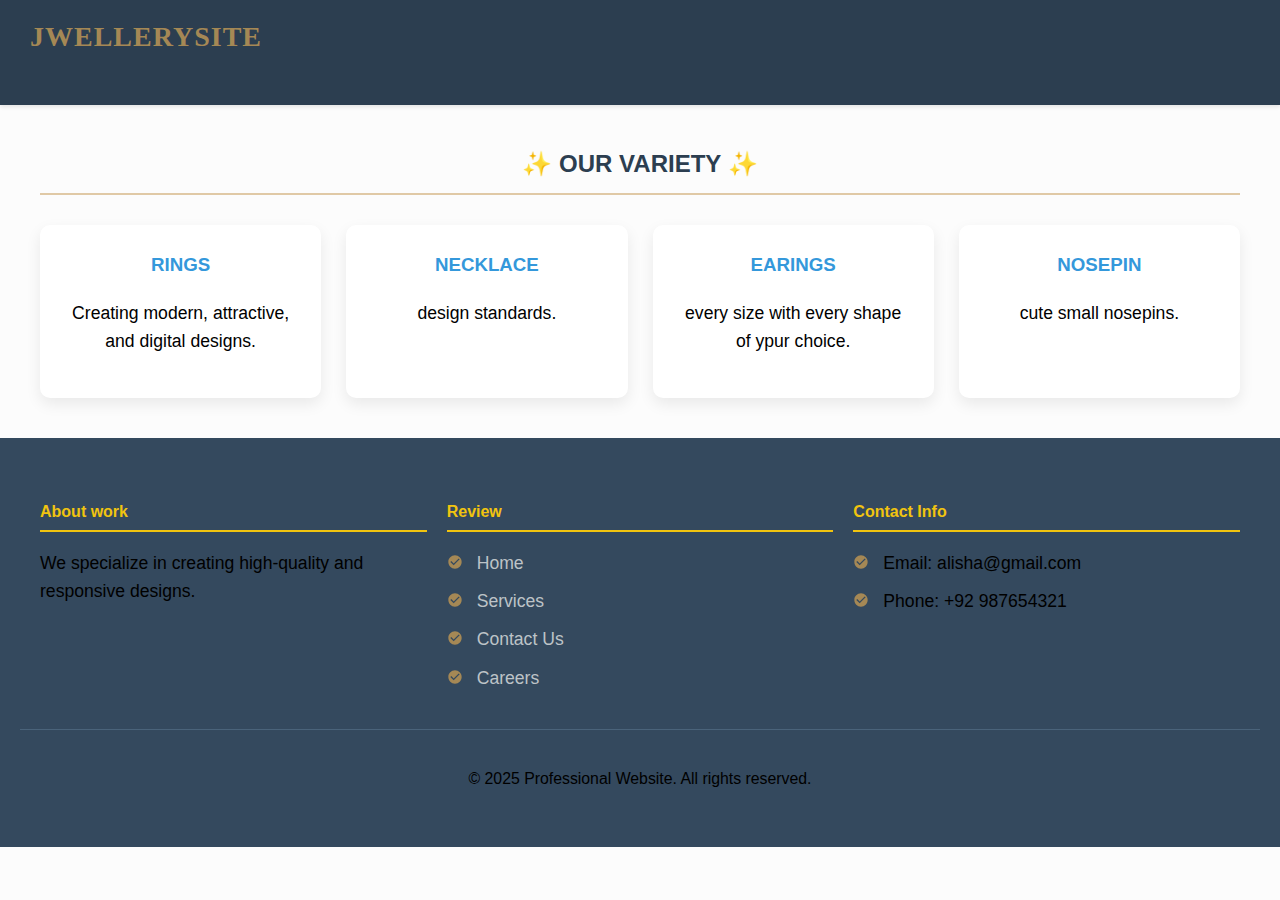
<file: index.html>
<!DOCTYPE html>
<html lang="en">
<head>
    <meta charset="UTF-8">
    <meta name="viewport" content="width=device-width, initial-scale=1.0">
    <title>Jwellerysite</title>
    
    <link rel="stylesheet" href="style.css">
    
</head>
<body>

    <header class="header">
        <a href="#" class="logo">JWELLERYSITE</a>
        <nav>
            </nav>
    </header>

    <div class="main-container">
        <h2 class="section-title">✨ OUR  VARIETY ✨</h2>
        
        <div class="card-grid">
            <div class="card">
                <h3>RINGS</h3>
                <p>Creating modern, attractive, and digital designs.</p>
            </div>
            <div class="card">
                <h3> NECKLACE</h3>
                <p> design standards.</p>
            </div>
            <div class="card">
                <h3>EARINGS</h3>
                <p>every size with every shape of ypur choice.</p>
            </div>
            <div class="card">
                <h3>NOSEPIN</h3>
                <p>cute small nosepins.</p>
            </div>
        </div>
    </div>

    <footer class="footer">
        <div class="footer-content">
            
            <div class="footer-column">
                <h4>About work</h4>
                <p>We specialize in creating high-quality and responsive designs.</p>
            </div>
            
            <div class="footer-column">
                <h4>Review</h4>
                <ul>
                     <li><a href="index.html" class="active">Home</a></li>
                    <li><a href="service.html">Services</a></li>
                    <li><a href="contact.html">Contact Us</a></li>
                    <li><a href="career.html">Careers</a></li>
                </ul>
            </div>
            
            <div class="footer-column">
                <h4>Contact Info</h4>
                <ul>
                    <li>Email: alisha@gmail.com</li>
                    <li>Phone: +92 987654321</li>
                </ul>
            </div>

        </div>
        <div class="footer-bottom">
            <p>&copy; 2025 Professional Website. All rights reserved.</p>
        </div>
    </footer>

</body>
</html>
</file>
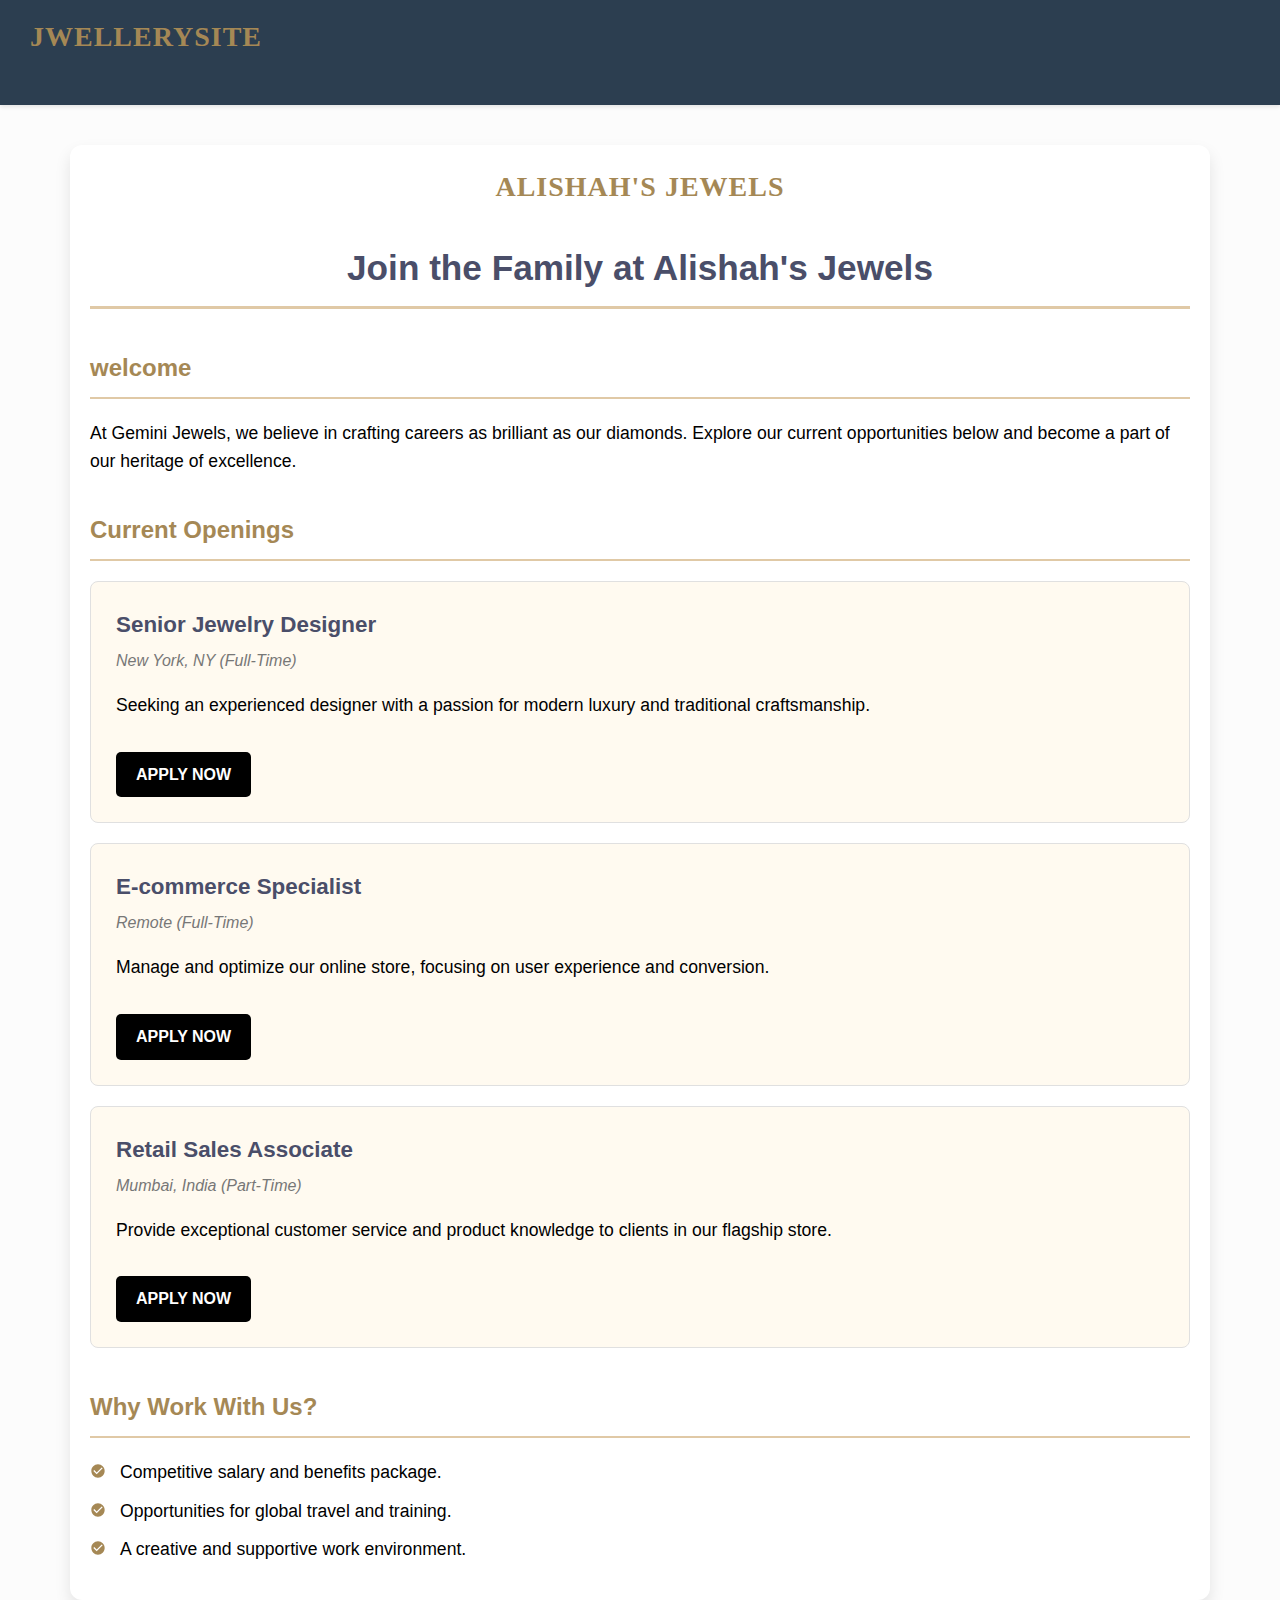
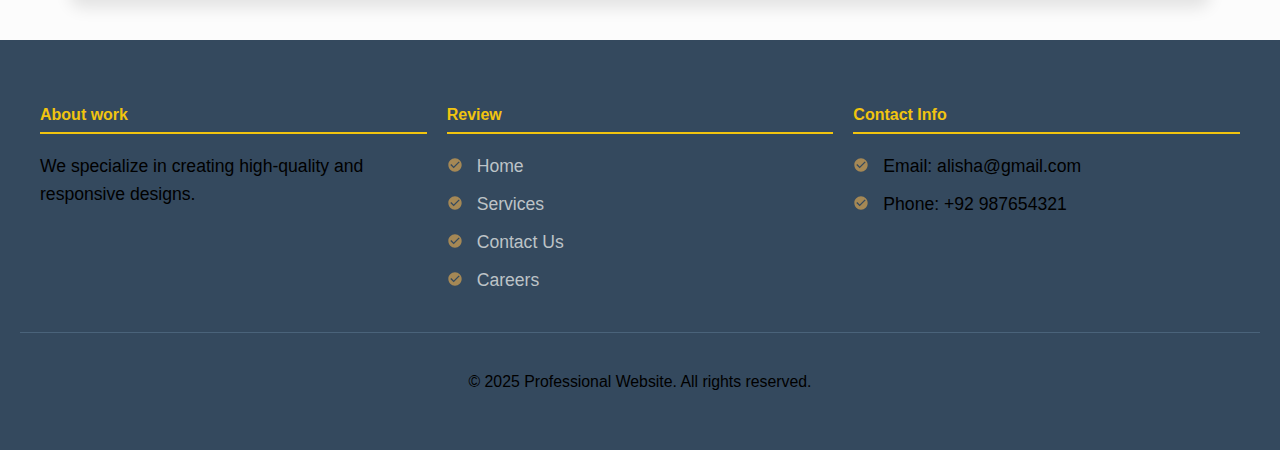
<file: career.html>
<!DOCTYPE html>
<html lang="en">
<head>
    <meta charset="UTF-8">
    <meta name="viewport" content="width=device-width, initial-scale=1.0">
    <title>Document</title>
</head>
<body>
        <link rel="stylesheet" href="style.css"> 
 <header class="header">
        <a href="#" class="logo">JWELLERYSITE</a>
        <nav>
            </nav>
    </header>
        <div class="container">
        <div class="logo">ALISHAH'S JEWELS</div>
        <h1>Join the Family at Alishah's Jewels</h1>
        <h2>welcome</h2>
        <p>At Gemini Jewels, we believe in crafting careers as brilliant as our diamonds. Explore our current opportunities below and become a part of our heritage of excellence.</p>
        
        <h2>Current Openings</h2>

        <div class="job-listing">
            <div class="job-title">Senior Jewelry Designer</div>
            <div class="job-location">New York, NY (Full-Time)</div>
            <p>Seeking an experienced designer with a passion for modern luxury and traditional craftsmanship.</p>
            <a href="#" class="apply-button">Apply Now</a>
        </div>
        
        <div class="job-listing">
            <div class="job-title">E-commerce Specialist</div>
            <div class="job-location">Remote (Full-Time)</div>
            <p>Manage and optimize our online store, focusing on user experience and conversion.</p>
            <a href="#" class="apply-button">Apply Now</a>
        </div>
        
        <div class="job-listing">
            <div class="job-title">Retail Sales Associate</div>
            <div class="job-location">Mumbai, India (Part-Time)</div>
            <p>Provide exceptional customer service and product knowledge to clients in our flagship store.</p>
            <a href="#" class="apply-button">Apply Now</a>
        </div>

        <h2 style="margin-top: 40px;">Why Work With Us?</h2>
        <ul>
            <li>Competitive salary and benefits package.</li>
            <li>Opportunities for global travel and training.</li>
            <li>A creative and supportive work environment.</li>
        </ul>

    </div>
     <footer class="footer">
        <div class="footer-content">
            
            <div class="footer-column">
                <h4>About work</h4>
                <p>We specialize in creating high-quality and responsive designs.</p>
            </div>
            
            <div class="footer-column">
                <h4>Review</h4>
                <ul>
                     <li><a href="index.html" class="active">Home</a></li>
                    <li><a href="service.html">Services</a></li>
                    <li><a href="contact.html">Contact Us</a></li>
                    <li><a href="career.html">Careers</a></li>
                </ul>
            </div>
            
            <div class="footer-column">
                <h4>Contact Info</h4>
                <ul>
                    <li>Email: alisha@gmail.com</li>
                    <li>Phone: +92 987654321</li>
                </ul>
            </div>

        </div>
        <div class="footer-bottom">
            <p>&copy; 2025 Professional Website. All rights reserved.</p>
        </div>
    </footer>

     
</body>
</html>
</file>
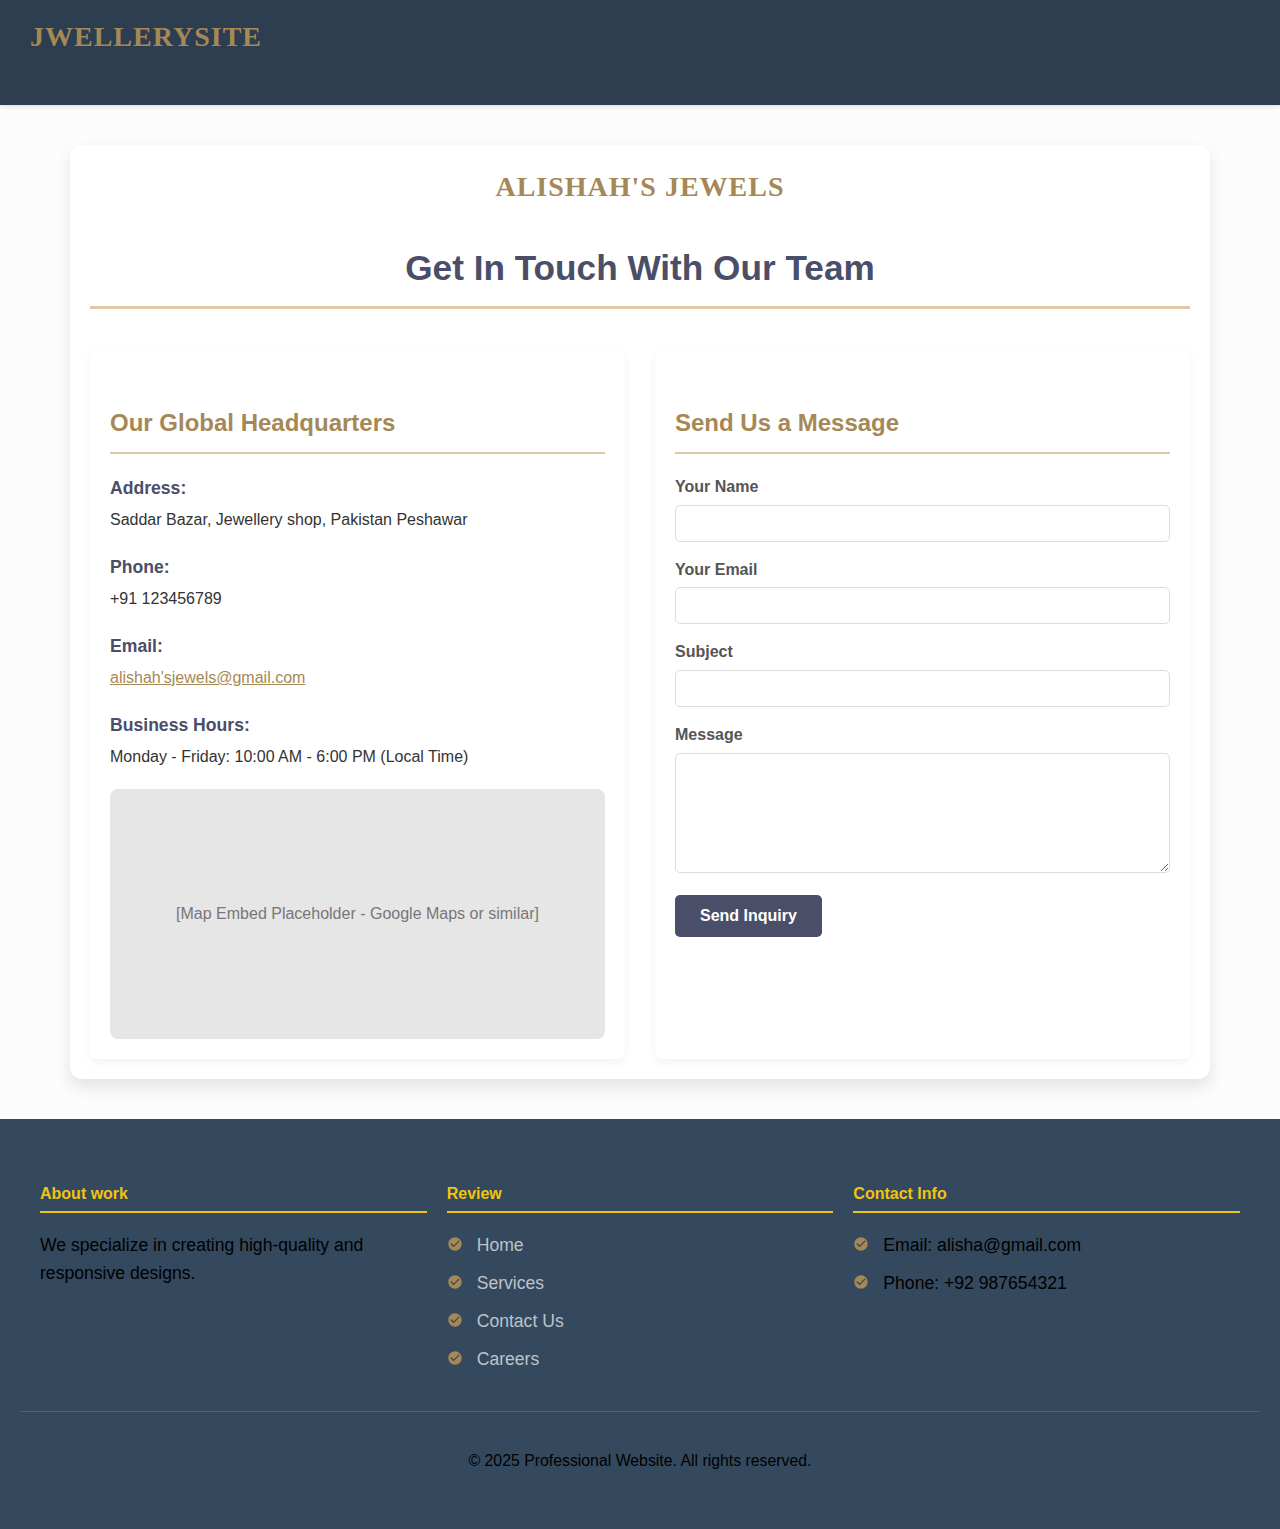
<file: contact.html>
<!DOCTYPE html>
<html lang="en">
<head>
    <meta charset="UTF-8">
    <meta name="viewport" content="width=device-width, initial-scale=1.0">
    <title>Document</title>
</head>
<body>
        <link rel="stylesheet" href="style.css">
         <header class="header">
        <a href="#" class="logo">JWELLERYSITE</a>
        <nav>
            </nav>
     
        </header>
<div class="container">
        <div class="logo">ALISHAH'S JEWELS</div>
        <h1>Get In Touch With Our Team</h1>

        <div class="contact-grid">
            
            <div class="contact-info">
                <h2>Our Global Headquarters</h2>
                
                <div class="info-item">
                    <strong>Address:</strong>
                    Saddar Bazar, Jewellery shop, Pakistan Peshawar
                </div>
                
                <div class="info-item">
                    <strong>Phone:</strong>
                    +91 123456789
                </div>
                
                <div class="info-item">
                    <strong>Email:</strong>
                    <a href="mailto:alisha'sjewels@gmail.com" style="color:#a58855;">alishah'sjewels@gmail.com</a>
                </div>
                
                <div class="info-item">
                    <strong>Business Hours:</strong>
                    Monday - Friday: 10:00 AM - 6:00 PM (Local Time)
                </div>
                
                <div class="map-placeholder">
                    [Map Embed Placeholder - Google Maps or similar]
                </div>
            </div>

            <div class="contact-form-section">
                <h2>Send Us a Message</h2>

                <form action="/submit-contact-form" method="POST">
                    
                    <div class="form-group">
                        <label for="name">Your Name</label>
                        <input type="text" id="name" name="name" required>
                    </div>

                    <div class="form-group">
                        <label for="email">Your Email</label>
                        <input type="email" id="email" name="email" required>
                    </div>

                    <div class="form-group">
                        <label for="subject">Subject</label>
                        <input type="text" id="subject" name="subject" required>
                    </div>

                    <div class="form-group">
                        <label for="message">Message</label>
                        <textarea id="message" name="message" required></textarea>
                    </div>

                    <button type="submit" class="submit-button">Send Inquiry</button>
                </form>
            </div>
        </div>
    </div>
 <footer class="footer">
        <div class="footer-content">
            
            <div class="footer-column">
                <h4>About work</h4>
                <p>We specialize in creating high-quality and responsive designs.</p>
            </div>
            
            <div class="footer-column">
                <h4>Review</h4>
                <ul>
                     <li><a href="index.html" class="active">Home</a></li>
                    <li><a href="service.html">Services</a></li>
                    <li><a href="contact.html">Contact Us</a></li>
                    <li><a href="career.html">Careers</a></li>
                </ul>
            </div>
            
            <div class="footer-column">
                <h4>Contact Info</h4>
                <ul>
                    <li>Email: alisha@gmail.com</li>
                    <li>Phone: +92 987654321</li>
                </ul>
            </div>

        </div>
        <div class="footer-bottom">
            <p>&copy; 2025 Professional Website. All rights reserved.</p>
        </div>
    </footer>

</body>
</html>
</file>
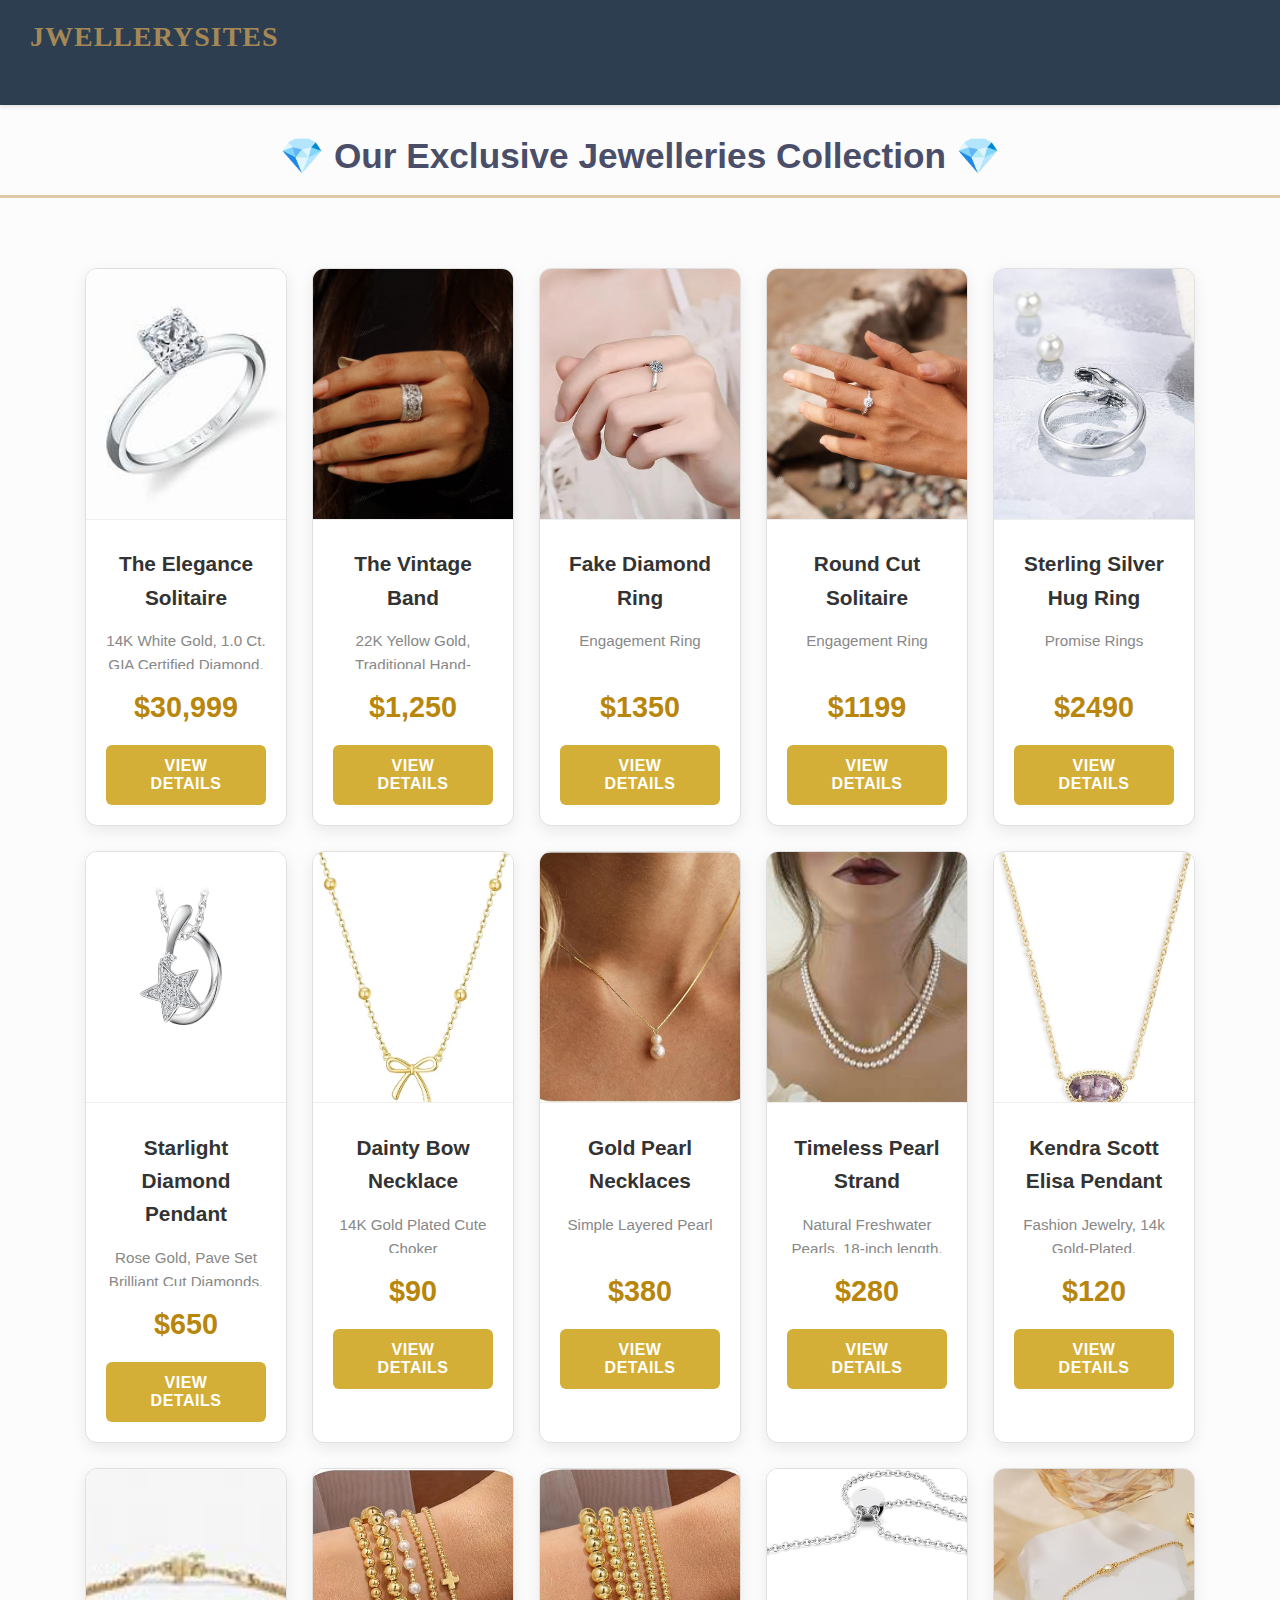
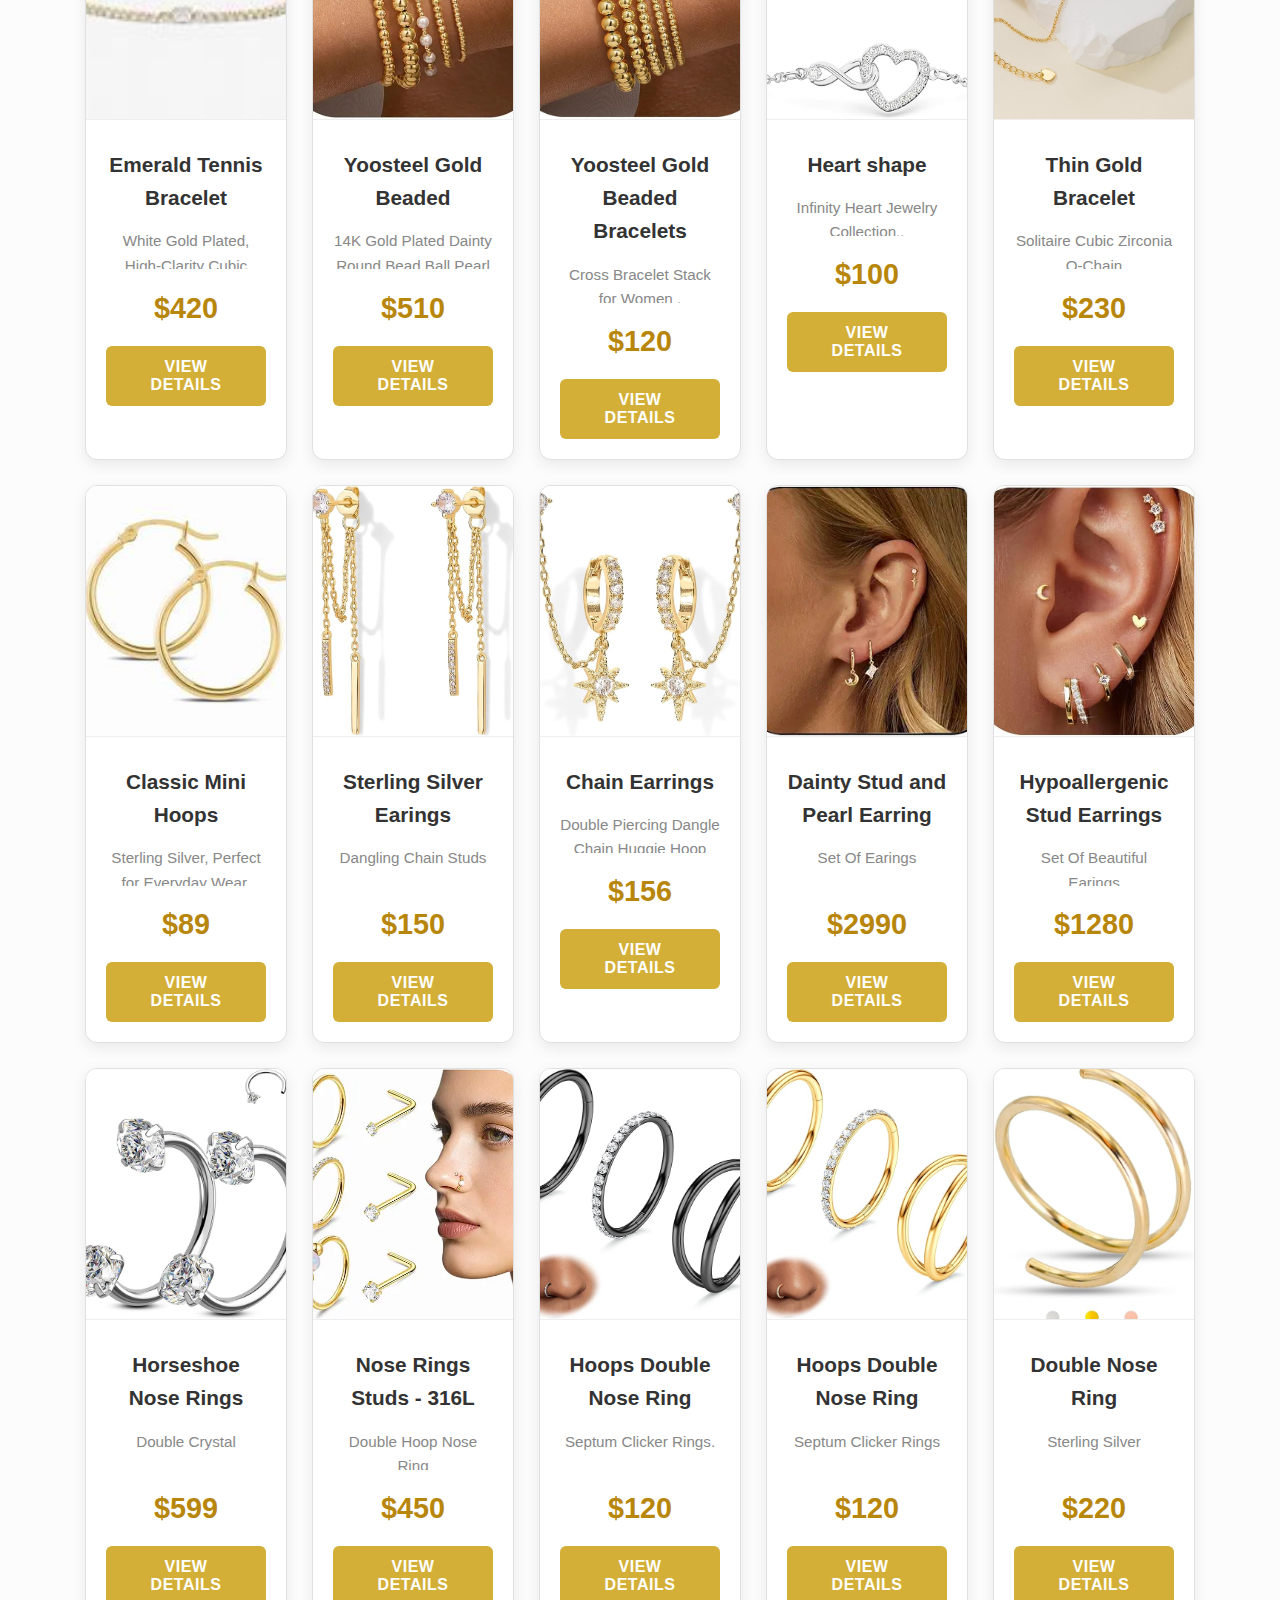
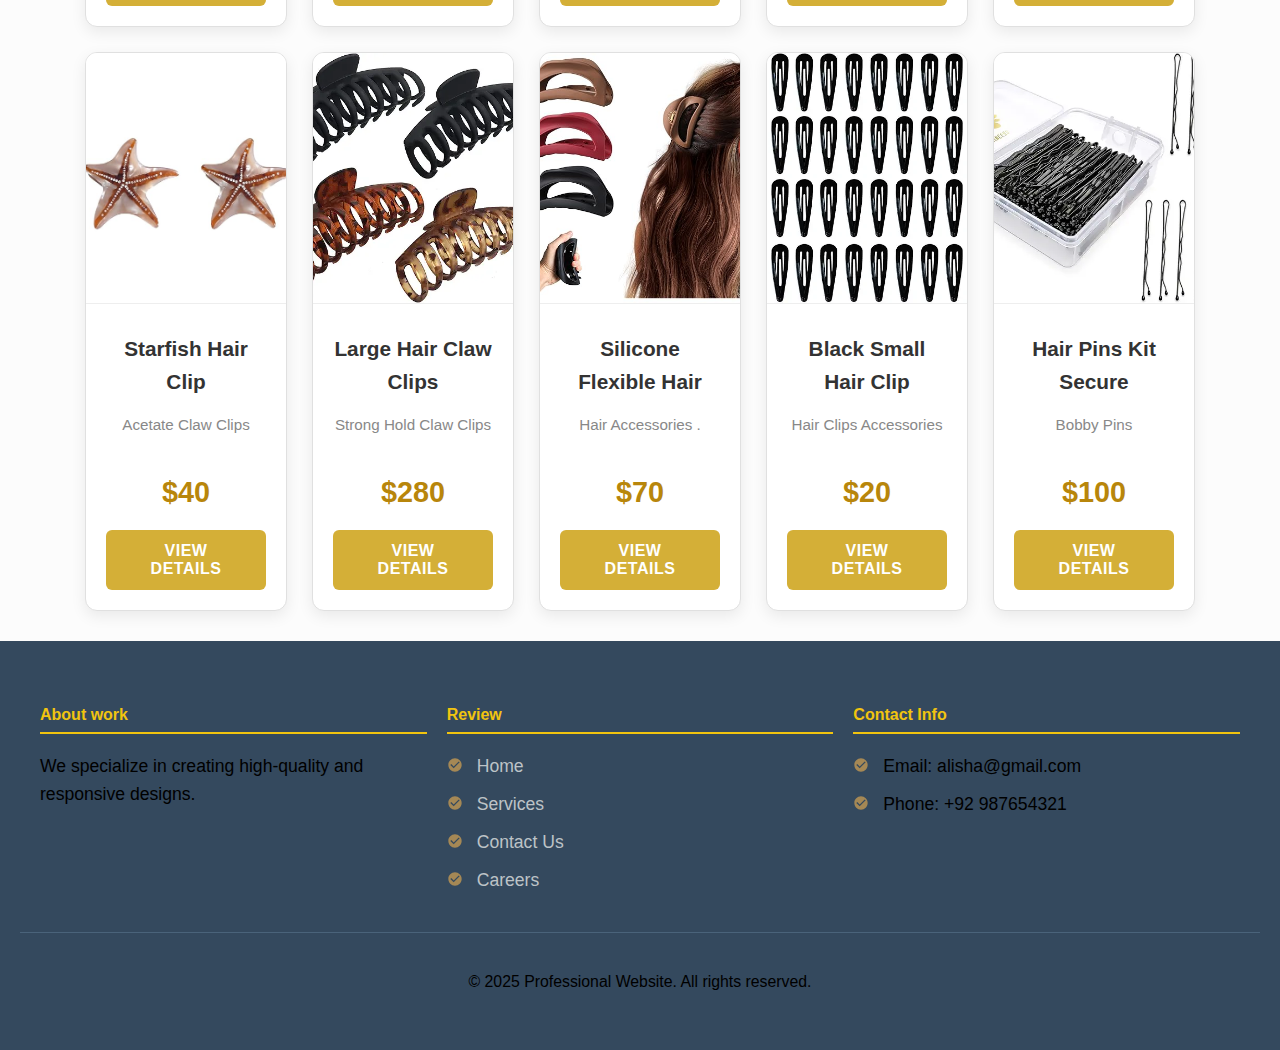
<file: service.html>
<!DOCTYPE html>
<html lang="en">
<head>
    <meta charset="UTF-8">
    <meta name="viewport" content="width=device-width, initial-scale=1.0">
    <title>Jwellerysite</title>
</head>
<body>
    <link rel="stylesheet" href="style.css"> 
      <header class="header">
        <a href="#" class="logo">JWELLERYSITES</a>
    
    </header>

           <h1> 💎 Our Exclusive Jewelleries Collection 💎</h1>


    <div class="product-grid">

        <div class="product-card">
            <img src="solitire.png" alt="Elegance Solitaire Ring" class="product-image">
            <div class="product-details">
                <h3 class="product-title">The Elegance Solitaire</h3>
                <p class="product-desc">14K White Gold, 1.0 Ct. GIA Certified Diamond.</p>
                <div class="product-price">$30,999</div>
                <button class="buy-button">View Details</button>
            </div>
        </div>

        <div class="product-card">
            <img src="band.png" alt="The Vintage Band" class="product-image">
            <div class="product-details">
                <h3 class="product-title">The Vintage Band</h3>
                <p class="product-desc">22K Yellow Gold, Traditional Hand-Engraving.</p>
                <div class="product-price">$1,250</div>
                <button class="buy-button">View Details</button>
            </div>
        </div>
        <div class="product-card">
            <img src="ring.png" alt="" class="product-image">
            <div class="product-details">
                <h3 class="product-title">Fake Diamond Ring</h3>
                <p class="product-desc">Engagement Ring</p>
                <div class="product-price">$1350</div>
                <button class="buy-button">View Details</button>
            </div>
        </div>
        <div class="product-card">
            <img src="engag.png" alt="Round Cut Solitaire" class="product-image">
            <div class="product-details">
                <h3 class="product-title">Round Cut Solitaire</h3>
                <p class="product-desc">Engagement Ring</p>
                <div class="product-price">$1199</div>
                <button class="buy-button">View Details</button>
            </div>
        </div>
        <div class="product-card">
            <img src="hug.png" alt="Sterling Silver" class="product-image">
            <div class="product-details">
                <h3 class="product-title">Sterling Silver Hug Ring</h3>
                <p class="product-desc">Promise Rings </p>
                <div class="product-price">$2490</div>
                <button class="buy-button">View Details</button>
            </div>
        </div>

        <div class="product-card">
            <img src="star.png" alt="Starlight Pendant" class="product-image">
            <div class="product-details">
                <h3 class="product-title">Starlight Diamond Pendant</h3>
                <p class="product-desc">Rose Gold, Pave Set Brilliant Cut Diamonds.</p>
                <div class="product-price">$650</div>
                <button class="buy-button">View Details</button>
            </div>
        </div>

          <div class="product-card">
            <img src="NECK.png" alt="" class="product-image">
            <div class="product-details">
                <h3 class="product-title">Dainty Bow Necklace </h3>
                <p class="product-desc">14K Gold Plated Cute Choker</p>
                <div class="product-price">$90</div>
                <button class="buy-button">View Details</button>
</div>
 </div>
           <div class="product-card">
            <img src="neckl.png" alt="Gold Pearl Necklaces " class="product-image">
            <div class="product-details">
                <h3 class="product-title">Gold Pearl Necklaces </h3>
                <p class="product-desc">Simple Layered Pearl</p>
                <div class="product-price">$380</div>
                <button class="buy-button">View Details</button>
            </div>
        </div>
         <div class="product-card">
            <img src="locket.png" alt="Pearl Strand Necklace" class="product-image">
            <div class="product-details">
                <h3 class="product-title">Timeless Pearl Strand</h3>
                <p class="product-desc">Natural Freshwater Pearls, 18-inch length.</p>
                <div class="product-price">$280</div>
                <button class="buy-button">View Details</button>
            </div>
        </div>
           <div class="product-card">
            <img src="ke.png" alt="Kendra Scott Elisa Pendant" class="product-image">
            <div class="product-details">
                <h3 class="product-title">Kendra Scott Elisa Pendant</h3>
                <p class="product-desc">Fashion Jewelry, 14k Gold-Plated.</p>
                <div class="product-price">$120</div>
                <button class="buy-button">View Details</button>
            </div>
        </div>
       

        <div class="product-card">
            <img src="brecelate.png" alt="Emerald Tennis Bracelet" class="product-image">
            <div class="product-details">
                <h3 class="product-title">Emerald Tennis Bracelet</h3>
                <p class="product-desc">White Gold Plated, High-Clarity Cubic Zirconia.</p>
                <div class="product-price">$420</div>
                <button class="buy-button">View Details</button>
            </div>
        </div>
        
       
           <div class="product-card">
            <img src="bre.png" alt="Yoosteel Gold Beaded " class="product-image">
            <div class="product-details">
                <h3 class="product-title">Yoosteel Gold Beaded </h3>
                <p class="product-desc">14K Gold Plated Dainty Round Bead Ball Pearl Cross Bracelet Stack for Women.</p>
                <div class="product-price">$510</div>
                <button class="buy-button">View Details</button>
            </div>
        </div>
           <div class="product-card">
            <img src="brec.png" alt="Yoosteel Gold Beaded Bracelets" class="product-image">
            <div class="product-details">
                <h3 class="product-title">Yoosteel Gold Beaded Bracelets</h3>
                <p class="product-desc">Cross Bracelet Stack for Women .</p>
                <div class="product-price">$120</div>
                <button class="buy-button">View Details</button>
            </div>
        </div>
           <div class="product-card">
            <img src="brecl.png" alt="" class="product-image">
            <div class="product-details">
                <h3 class="product-title">Heart shape</h3>
                <p class="product-desc">Infinity Heart Jewelry Collection,.</p>
                <div class="product-price">$100</div>
                <button class="buy-button">View Details</button>
            </div>
        </div>
          <div class="product-card">
            <img src="brecla.png" alt="" class="product-image">
            <div class="product-details">
                <h3 class="product-title"> Thin Gold Bracelet</h3>
                <p class="product-desc">Solitaire Cubic Zirconia O-Chain </p>
                <div class="product-price">$230</div>
                <button class="buy-button">View Details</button>
            </div>
        </div>
         <div class="product-card">
            <img src="ear.png" alt="Classic Hoop Earrings" class="product-image">
            <div class="product-details">
                <h3 class="product-title">Classic Mini Hoops</h3>
                <p class="product-desc">Sterling Silver, Perfect for Everyday Wear.</p>
                <div class="product-price">$89</div>
                <button class="buy-button">View Details</button>
            </div>
        </div>
       
        
           <div class="product-card">
            <img src="eari.png" alt="" class="product-image">
            <div class="product-details">
                <h3 class="product-title">Sterling Silver Earings</h3>
                <p class="product-desc">Dangling Chain Studs </p>
                <div class="product-price">$150</div>
                <button class="buy-button">View Details</button>
            </div>
        </div>
           <div class="product-card">
            <img src="earin.png" alt="" class="product-image">
            <div class="product-details">
                <h3 class="product-title"> Chain Earrings </h3>
                <p class="product-desc">Double Piercing Dangle Chain Huggie Hoop Earrings </p>
                <div class="product-price">$156</div>
                <button class="buy-button">View Details</button>
            </div>
        </div>
           <div class="product-card">
            <img src="e.png" alt="" class="product-image">
            <div class="product-details">
                <h3 class="product-title"> Dainty Stud and Pearl Earring</h3>
                <p class="product-desc">Set Of Earings</p>
                <div class="product-price">$2990</div>
                <button class="buy-button">View Details</button>
            </div>
        </div>
        <div class="product-card">
            <img src="ee.png" alt="" class="product-image">
            <div class="product-details">
                <h3 class="product-title">Hypoallergenic Stud Earrings</h3>
                <p class="product-desc">Set Of Beautiful Earings</p>
                <div class="product-price">$1280</div>
                <button class="buy-button">View Details</button>
            </div>
            </div>
            <div class="product-card">
            <img src="nos.png" alt="" class="product-image">
            <div class="product-details">
                <h3 class="product-title">Horseshoe Nose Rings</h3>
                <p class="product-desc">Double Crystal</p>
                <div class="product-price">$599</div>
                <button class="buy-button">View Details</button>
            </div>
        </div>
        <div class="product-card">
            <img src="nosep.png" alt="Nose Rings Studs - 316L " class="product-image">
            <div class="product-details">
                <h3 class="product-title">Nose Rings Studs - 316L </h3>
                <p class="product-desc"> Double Hoop Nose Ring</p>
                <div class="product-price">$450</div>
                <button class="buy-button">View Details</button>
            </div>
        </div>
        <div class="product-card">
            <img src="nn.png" alt="Hoops Double Nose Ring" class="product-image">
            <div class="product-details">
                <h3 class="product-title">Hoops Double Nose Ring</h3>
                <p class="product-desc">Septum Clicker Rings.</p>
                <div class="product-price">$120</div>
                <button class="buy-button">View Details</button>
            </div>
        </div>
        <div class="product-card">
            <img src="n.png" alt="Hoops - Double" class="product-image">
            <div class="product-details">
                <h3 class="product-title">Hoops Double Nose Ring</h3>
                <p class="product-desc">Septum Clicker Rings</p>
                <div class="product-price">$120</div>
                <button class="buy-button">View Details</button>
            </div>
        </div>
        <div class="product-card">
            <img src="nnn.png" alt="Double Nose Ring " class="product-image">
            <div class="product-details">
                <h3 class="product-title">Double Nose Ring </h3>
                <p class="product-desc">Sterling Silver</p>
                <div class="product-price">$220</div>
                <button class="buy-button">View Details</button>
            </div>
        </div>
        <div class="product-card">
            <img src="clip.png" alt=" Starfish Hair Clip" class="product-image">
            <div class="product-details">
                <h3 class="product-title">Starfish Hair Clip</h3>
                <p class="product-desc">Acetate Claw Clips</p>
                <div class="product-price">$40</div>
                <button class="buy-button">View Details</button>
            </div>
        </div>
        <div class="product-card">
            <img src="cl.png" alt="Large Hair Claw Clips " class="product-image">
            <div class="product-details">
                <h3 class="product-title">Large Hair Claw Clips </h3>
                <p class="product-desc">Strong Hold Claw Clips</p>
                <div class="product-price">$280</div>
                <button class="buy-button">View Details</button>
            </div>
        </div>
        <div class="product-card">
            <img src="cc.png" alt="Silicone Flexible Hair" class="product-image">
            <div class="product-details">
                <h3 class="product-title"> Silicone Flexible Hair</h3>
                <p class="product-desc">Hair Accessories .</p>
                <div class="product-price">$70</div>
                <button class="buy-button">View Details</button>
            </div>
        </div>
        <div class="product-card">
            <img src="ccc.png" alt="Hair Clips Accessories" class="product-image">
            <div class="product-details">
                <h3 class="product-title">Black Small Hair Clip</h3>
                <p class="product-desc">Hair Clips Accessories</p>
                <div class="product-price">$20</div>
                <button class="buy-button">View Details</button>
            </div>
        </div>
        <div class="product-card">
            <img src="pins.png" alt="Hair Pins Kit Secure" class="product-image">
            <div class="product-details">
                <h3 class="product-title">Hair Pins Kit Secure</h3>
                <p class="product-desc">Bobby Pins </p>
                <div class="product-price">$100</div>
                <button class="buy-button">View Details</button>
            </div>
        </div>

 </div>
 
 <footer class="footer">
        <div class="footer-content">
            
            <div class="footer-column">
                <h4>About work</h4>
                <p>We specialize in creating high-quality and responsive designs.</p>
            </div>
            
            <div class="footer-column">
                <h4>Review</h4>
                <ul>
                     <li><a href="index.html" class="active">Home</a></li>
                    <li><a href="service.html">Services</a></li>
                    <li><a href="contact.html">Contact Us</a></li>
                    <li><a href="career.html">Careers</a></li>
                </ul>
            </div>
            
            <div class="footer-column">
                <h4>Contact Info</h4>
                <ul>
                    <li>Email: alisha@gmail.com</li>
                    <li>Phone: +92 987654321</li>
                </ul>
            </div>

        </div>
        <div class="footer-bottom">
            <p>&copy; 2025 Professional Website. All rights reserved.</p>
        </div>
    </footer>

</body>
</html>
</file>
<file: style.css>
/* ===================================
BASIC RESET AND TYPOGRAPHY
===================================
*/
body {
    font-family: 'Segoe UI', Tahoma, Geneva, Verdana, sans-serif;
    margin: 0;
    background-color: #f4f7f8;
    color: #333;
    line-height: 1.6;
}
h1{
    text-align: center;
}
/* ===================================
HEADER / NAVIGATION
===================================
*/
.header {
    background-color: #2c3e50; /* Dark Blue/Gray */
    color: white;
    padding: 15px 30px;
    box-shadow: 0 2px 4px rgba(0, 0, 0, 0.1);
    display: flex;
    justify-content: space-between;
    align-items: center;
}

.logo {
    font-size: 1.5em;
    font-weight: bold;
    text-decoration: none;
    color: white;
}

/* ===================================
MAIN CONTENT / CARD SECTION
===================================
*/
.main-container {
    max-width: 1200px;
    margin: 40px auto;
    padding: 0 20px;
}

.section-title {
    text-align: center;
    margin-bottom: 30px;
    color: #2c3e50;
}

/* CSS GRID: Arranges into 4 columns on large screens */
.card-grid {
    display: grid;
    grid-template-columns: repeat(4, 1fr); 
    gap: 25px;
}

.card {
    background-color: white;
    padding: 25px;
    border-radius: 10px;
    box-shadow: 0 6px 15px rgba(0, 0, 0, 0.08);
    transition: transform 0.3s, box-shadow 0.3s;
    text-align: center;
}

.card:hover {
    transform: translateY(-5px);
    box-shadow: 0 10px 20px rgba(0, 0, 0, 0.15);
}

.card h3 {
    color: #3498db; /* Appealing Blue */
    margin-top: 0;
}

/* ===================================
FOOTER
===================================
*/
.footer {
    background-color: #34495e; /* Slightly lighter dark color */
    color: #ecf0f1;
    padding: 40px 20px;
}

/* Flexbox to create multi-column footer */
.footer-content {
    max-width: 1200px;
    margin: 0 auto;
    display: flex;
    flex-wrap: wrap; /* Allows columns to stack on small screens */
    justify-content: space-between;
    gap: 20px;
}

.footer-column {
    flex: 1 1 300px; 
}

.footer-column h4 {
    color: #f1c40f; /* Accent Yellow */
    margin-bottom: 15px;
    border-bottom: 2px solid #f1c40f;
    padding-bottom: 5px;
}

.footer-column ul {
    list-style: none;
    padding: 0;
}

.footer-column a {
    color: #bdc3c7;
    text-decoration: none;
    display: block;
    margin-bottom: 8px;
    transition: color 0.2s;
}

.footer-column a:hover {
    color: white;
}

.footer-bottom {
    text-align: center;
    padding-top: 20px;
    border-top: 1px solid #4a637a;
    margin-top: 20px;
    font-size: 0.9em;
}


/* ===================================
RESPONSIVENESS (Media Queries)
===================================
*/

/* For Tablets and smaller laptops (screens below 992px) */
@media (max-width: 992px) {
    .card-grid {
        /* Below 992px, change to 2 columns */
        grid-template-columns: repeat(2, 1fr); 
    }
}

/* For Mobile Devices (screens below 600px) */
@media (max-width: 600px) {
    .card-grid {
        /* Below 600px, change to 1 column (The stacking behavior you wanted) */
        grid-template-columns: 1fr; 
    }
    .header {
        flex-direction: column;
        padding: 15px;
    }
    .footer-column {
        flex-basis: 100%;
    }
}
/* 1. Basic Setup */
body {
    font-family: 'Segoe UI', Tahoma, Geneva, Verdana, sans-serif;
    margin: 0;
    padding: 0;
    background-color: #f4f7f9; /* Light, elegant background */
}

/* 2. Page Header Styling */
.page-header {
    text-align: center;
    padding: 50px 20px 30px;
    background-color: #ffffff;
    border-bottom: 2px solid #e0e0e0;
}
.page-header h1 {
    color: #4a4a4a;
    font-size: 2.8em;
    margin-bottom: 5px;
}
.page-header p {
    color: #777;
    font-size: 1.1em;
}

/* 3. Main Grid Layout (Handles 3 columns on large screens) */
.product-grid {
    display: flex; 
    flex-wrap: wrap; 
    justify-content: center; 
    padding: 30px 15px;
    gap: 25px; /* Spacing between cards */
}

/* 4. Individual Jewellery Card (Box) Styling */
.product-card {
    background-color: #ffffff;
    border: 1px solid #e0e0e0;
    border-radius: 12px;
    overflow: hidden; 
    box-shadow: 0 5px 15px rgba(0, 0, 0, 0.08); /* Soft shadow */
    transition: transform 0.3s ease, box-shadow 0.3s ease;
    width: 300px; /* Fixed width for card */
    /* Making it responsive: */
    flex-grow: 1000px;
    max-width: 200px;
}

/* Hover Effect */
.product-card:hover {
    transform: translateY(-8px); /* Lift up slightly */
    box-shadow: 0 10px 25px rgba(0, 0, 0, 0.15);
}

/* 5. Image Styling */
.product-image {
    width: 100%;
    height: 250px; 
    object-fit: cover; /* Ensures image fills the area without distortion */
    border-bottom: 1px solid #eee;
}

/* 6. Details and Text Styling */
.product-details {
    padding: 20px;
    text-align: center;
}

.product-title {
    color: #333;
    font-size: 1.3em;
    margin: 0 0 5px 0;
}

.product-desc {
    color: #888;
    font-size: 0.95em;
    height: 40px; /* Ensures all boxes are same height */
    overflow: hidden;
}

/* 7. Price Styling - Key Focus */
.product-price {
    font-size: 1.8em;
    color: #B8860B; /* Darker Gold color */
    font-weight: 700;
    margin: 15px 0;
}

/* 8. Button Styling */
.buy-button {
    background-color: #D4AF37; /* Classic Gold color */
    color: white;
    border: none;
    padding: 12px 25px;
    border-radius: 6px;
    cursor: pointer;
    font-size: 1em;
    font-weight: bold;
    text-transform: uppercase;
    letter-spacing: 0.5px;
    transition: background-color 0.3s;
}

.buy-button:hover {
    background-color: #d60404; 
}
/*
 * CSS for Gemini Jewels Career Page
 */

/* --- General Body and Container Styling --- */
body {
    font-family: 'Georgia', serif; /* Using a classic font for a luxury feel */
    margin: 0;
    padding: 0;
    background-color: #f7f3e8; /* Light cream/ivory background */
    color: #333;
    line-height: 1.6;
}

.container {
    max-width: 1000px;
    margin: 50px auto;
    background: #ffffff;
    padding: 50px;
    border-radius: 12px;
    box-shadow: 0 8px 16px rgba(0, 0, 0, 0.1);
}

/* --- Typography and Headings --- */
.logo {
    text-align: center;
    margin-bottom: 40px;
    color: #0a0a09; /* Gold/Brass color */
    font-size: 32px;
    font-weight: bold;
    letter-spacing: 2px;
    text-transform: uppercase;
    font-family: 'Playfair Display', serif; /* A decorative font for the logo */
}

h1 {
    color: #4a4e69; /* Deep Slate color */
    text-align: center;
    margin-bottom: 20px;
    font-size: 2.5em;
    border-bottom: 3px solid #e0c9a6;
    padding-bottom: 10px;
}

h2 {
    color: #a58855; /* Gold/Brass color for section titles */
    border-bottom: 2px solid #e0c9a6;
    padding-bottom: 8px;
    margin-top: 35px;
    font-size: 1.8em;
}

p, ul {
    font-size: 1.1em;
    color: black
}

/* --- Job Listing Styles --- */
.job-listing {
    border: 1px solid #e0e0e0;
    padding: 25px;
    margin-bottom: 20px;
    border-radius: 8px;
    background-color: #fffaf0; /* Slightly off-white for the listing box */
    transition: transform 0.3s ease, box-shadow 0.3s ease;
}

.job-listing:hover {
    transform: translateY(-3px); /* Slight lift effect on hover */
    box-shadow: 0 10px 20px rgba(0, 0, 0, 0.1);
    border-color: #000000;
}

.job-title {
    font-weight: bold;
    color: #4a4e69;
    font-size: 1.4em;
    margin-bottom: 5px;
}

.job-location {
    font-style: italic;
    color: #777;
    margin-bottom: 10px;
    display: block;
}

/* --- Apply Button Style --- */
.apply-button {
    display: inline-block;
    background-color: #000000; /* Gold button */
    color: white;
    padding: 10px 20px;
    border-radius: 5px;
    text-decoration: none;
    margin-top: 15px;
    font-weight: bold;
    transition: background-color 0.3s ease;
    text-transform: uppercase;
}

.apply-button:hover {
    background-color: #000000; /* Darker gold on hover */
}

/* --- List Styling (Why Work With Us) --- */
ul {
    list-style: none;
    padding-left: 0;
}

ul li {
    background: url('data:image/svg+xml;utf8,<svg xmlns="http://www.w3.org/2000/svg" width="16" height="16" viewBox="0 0 24 24"><path fill="%23a58855" d="M12 2C6.48 2 2 6.48 2 12s4.48 10 10 10 10-4.48 10-10S17.52 2 12 2zm-2 15l-5-5 1.41-1.41L10 14.17l7.59-7.59L19 8l-9 9z"/></svg>') no-repeat left 5px;
    background-size: 16px;
    padding-left: 30px;
    margin-bottom: 10px;
}

/* --- Responsive Adjustments --- */
@media (max-width: 768px) {
    .container {
        margin: 20px;
        padding: 20px;
    }
    h1 {
        font-size: 2em;
    }
    .logo {
        font-size: 28px;
    }
}
body {
            font-family: Arial, sans-serif;
            margin: 0;
            padding: 0;
            background-color: #fcfcfc; /* Very light background */
            color: #333;
            line-height: 1.6;
        }

        .container {
            max-width: 1100px;
            margin: 40px auto;
            padding: 20px;
        }

        .logo {
            text-align: center;
            margin-bottom: 30px;
            color: #a58855; /* Gold/Brass color */
            font-size: 28px;
            font-weight: bold;
            letter-spacing: 1px;
        }

        h1 {
            color: #4a4e69;
            text-align: center;
            margin-bottom: 40px;
            font-size: 2.2em;
        }

        .contact-grid {
            display: flex;
            gap: 30px;
            margin-top: 30px;
        }

        .contact-info, .contact-form-section {
            flex: 1;
            padding: 20px;
            border-radius: 8px;
            background-color: #ffffff;
            box-shadow: 0 4px 10px rgba(0, 0, 0, 0.05);
        }
        
        /* --- Contact Information Section --- */
        h2 {
            color: #a58855;
            border-bottom: 2px solid #e0c9a6;
            padding-bottom: 10px;
            margin-bottom: 20px;
            font-size: 1.5em;
        }

        .info-item {
            margin-bottom: 20px;
        }

        .info-item strong {
            display: block;
            color: #4a4e69;
            margin-bottom: 5px;
            font-size: 1.1em;
        }

        .map-placeholder {
            height: 250px;
            background-color: #e6e6e6;
            text-align: center;
            line-height: 250px;
            color: #777;
            border-radius: 8px;
            margin-top: 20px;
        }

        /* --- Contact Form Styling --- */
        .form-group {
            margin-bottom: 15px;
        }

        label {
            display: block;
            margin-bottom: 5px;
            font-weight: bold;
            color: #555;
        }

        input[type="text"], input[type="email"], textarea {
            width: 100%;
            padding: 10px;
            border: 1px solid #ddd;
            border-radius: 5px;
            box-sizing: border-box;
            transition: border-color 0.3s;
        }

        input:focus, textarea:focus {
            border-color: #a58855; /* Gold border on focus */
            outline: none;
        }

        textarea {
            resize: vertical;
            min-height: 120px;
        }

        .submit-button {
            background-color: #4a4e69; /* Slate color button */
            color: white;
            padding: 12px 25px;
            border: none;
            border-radius: 5px;
            cursor: pointer;
            font-size: 1em;
            font-weight: bold;
            transition: background-color 0.3s;
        }

        .submit-button:hover {
            background-color: #3e425e;
        }

        /* --- Responsive Design --- */
        @media (max-width: 800px) {
            .contact-grid {
                flex-direction: column;
            }
        }
</file>
